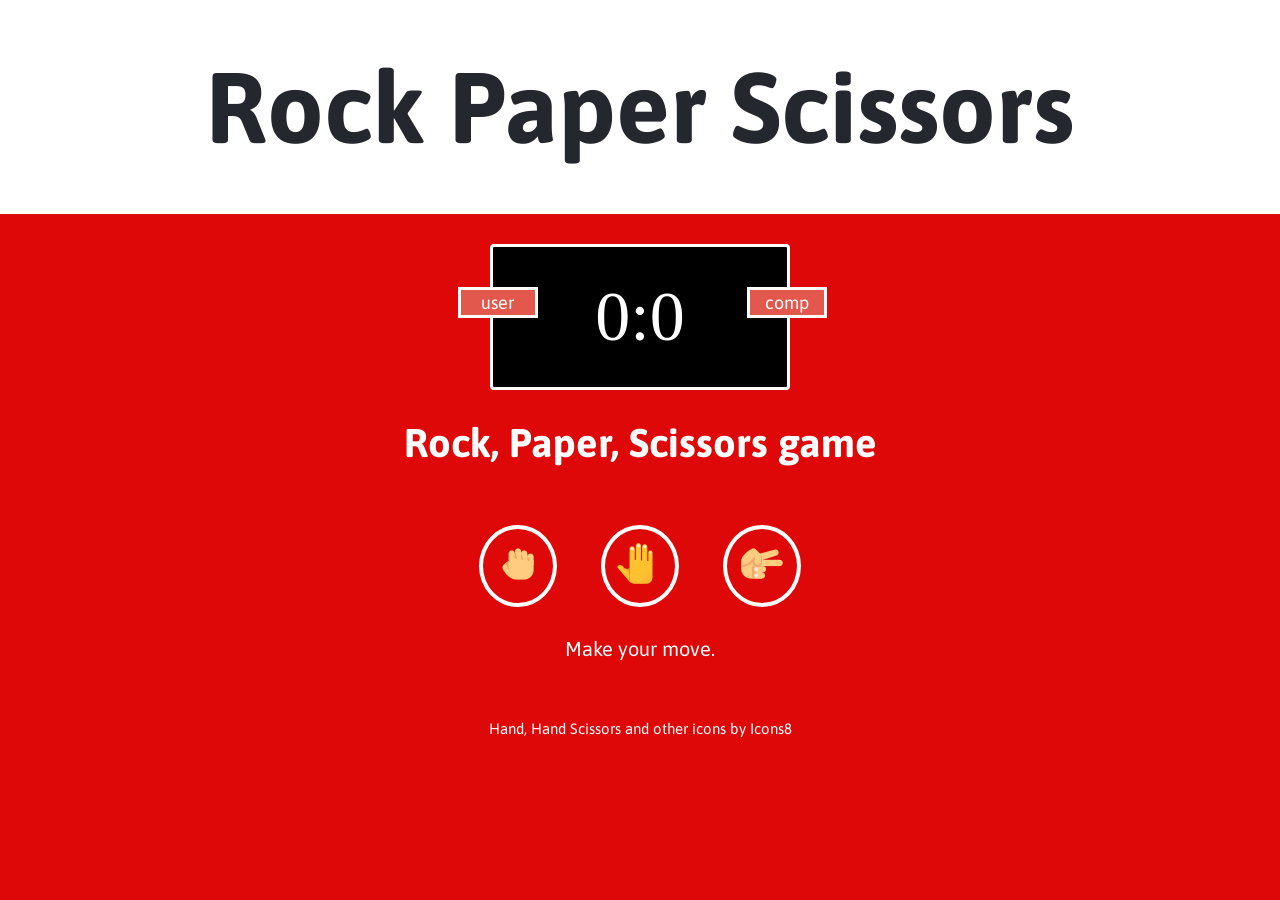
<file: index.html>
<!DOCTYPE html>
<html lang="en">
<head>
    <meta charset="UTF-8">
    <meta name="viewport" content="width=device-width, initial-scale=1.0">
    <link rel="stylesheet" href="style.css">
    
    <title>Rock Paper Scissors Game</title>
</head>
<body>
    <header> <h1>Rock Paper Scissors</h1></header>
    <div class ="score-board">
        <div id ="user-lable" class= "badge" >user</div>
        <div id ="computer-lable" class= "badge">comp</div>
        <span class="notblinking" id="user-score">0</span><span class="divider">:</span><span id="computer-score">0</span>
    </div>
    <div class="result">
        <p>Rock, Paper, Scissors game</p>
    </div>
        <div class="choices">
            <div class ="choice" id="r">
                <img src="Images/icons8-hand-rock-50.png" alt="">
            </div>  
            <div class ="choice" id="p">
                <img src="Images/icons8-hand-50.png" alt="">
            </div>
            <div class ="choice" id="s">
                <img src="Images/icons8-hand-scissors-50.png"alt="">
            </div>
        </div>
<p id="action-message">Make your move.</p>
<script src="script.js" charset="utf-8"></script>
</body>
<footer>
    <div class= "container" style="text-align: center;">
        <a target="_blank" href="https://icons8.com/icons/set/hand">Hand</a>, <a target="_blank" href="https://icons8.com/icons/set/hand-scissors">Hand Scissors</a> and other icons by <a target="_blank" href="https://icons8.com">Icons8</a></p6>
    </div>
</footer>
</html>
</file>
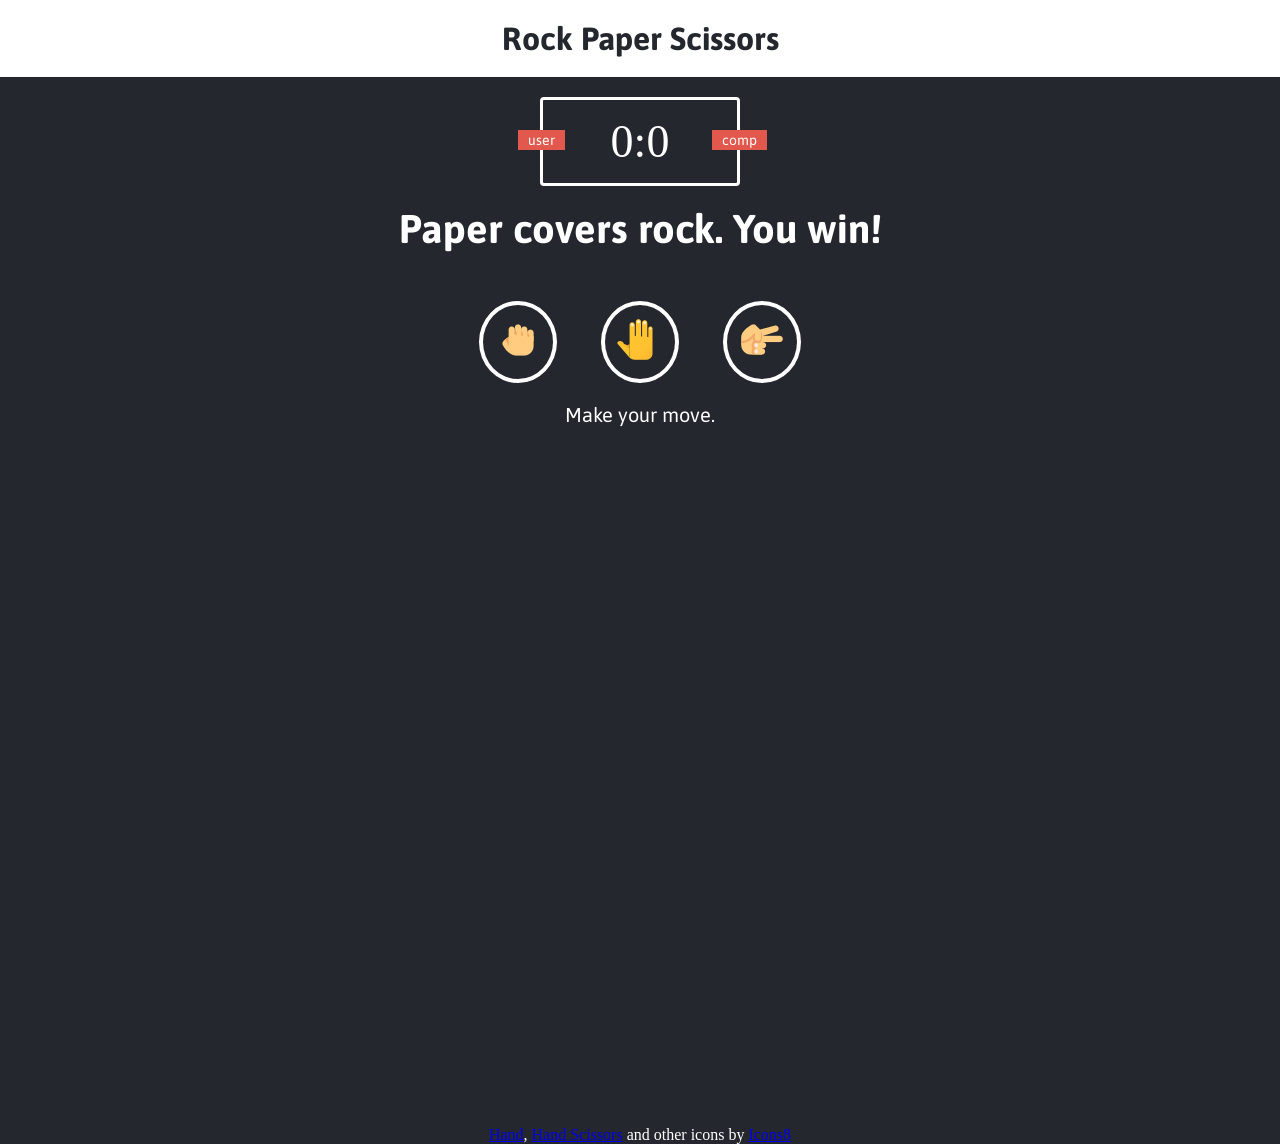
<file: Images/index.html>
<!DOCTYPE html>
<html lang="en">
<head>
    <meta charset="UTF-8">
    <meta name="viewport" content="width=device-width, initial-scale=1.0">
    <link rel="stylesheet" href="style.css">
    <title>Rock Paper Scissors Game</title>
</head>
<body>
    <header> <h1>Rock Paper Scissors</h1></header>
    <div class ="score-board">
        <div id ="user-lable" class= "badge" >user</div>
        <div id ="computer-lable" class= "badge">comp</div>
        <span id="user-score">0</span>:<span id="computer-score">0</span>
    </div>
    <div class="result">
        <p> Paper covers rock. You win!</p>
    </div>
    
        <div class="choices">
            <div class ="choice" id="r">
                <img src="icons8-hand-rock-50.png" alt="">
            </div>  
            <div class ="choice" id="p">
                <img src="icons8-hand-50.png" alt="">
            </div>
           <div class ="choice" id="s">
                <img src="icons8-hand-scissors-50.png"alt="">
            </div>
       
       </div>
    
<p id="action-message">Make your move.</p>



</body>






<footer>
    <div class= "container" style="text-align: center;">
    <a target="_blank" href="https://icons8.com/icons/set/hand">Hand</a>, <a target="_blank" href="https://icons8.com/icons/set/hand-scissors">Hand Scissors</a> and other icons by <a target="_blank" href="https://icons8.com">Icons8</a></p6>
    </div>
</footer>
</html>
</file>
<file: style.css>
@import url('https://fonts.googleapis.com/css2?family=Asap:wght@500;600&display=swap');
*{
   margin:0;
   padding: 0;
   box-sizing: border-box;
}
body{
   /* background-color: #24272E; */
   background-color: rgb(223, 8, 8);

}
header{
    font-size: 50px;
    background:white;
    padding:50px;
}
header >h1{
    color: #24272E;
    text-align: center;
    font-family:Asap, sans-serif;
}
.score-board{
    background: black;
    position:relative;
    margin:30px auto;
    border:3px solid white;
    width:300px;
    color:white;
    border-radius: 4px;
    text-align: center;
    font-size:50px;
    padding: 30px 10px;;
    -webkit-border-radius: 4px;
    -moz-border-radius: 4px;
    -ms-border-radius: 4px;
    -o-border-radius: 4px;
}
.badge{
    background: #E2584D;
    color:white;
    font-size: 18px;
    padding:2px 10px;
    font-family: Asap,sans-serif;
}
#user-lable{
    position: absolute;
    border:solid; 
    width:80px;
    top: 40px;
    left: -35px;
}
#computer-lable{
    border:solid; 
    position: absolute;
    width:80px;
    top: 40px;
    right: -40px;
}
.result{ 
    font-size: 40px; 
    color:white; 
    
}
.result >p{
    text-align: center;
    font-weight: bold;
    font-family: Asap,sans-serif;
    
}
#user-score,#computer-score,.divider{
    font-size: 70px;
    animation:blinkingText 1.2s infinite;
}

@keyframes blinkingText{
    0%{     color: white;    }
    20%{     color: white;}
    40%{    color: white; }
    60%{    color:transparent; }
    70%{    color:transparent;  }
    100%{   color: white;    }
}

.choices{
    margin-top:50px;
    text-align: center;
}
.choice{
    border:4px solid white;
    border: radius 20%;padding:10px; 
    display: inline-block;
    margin:10px 20px;
    -webkit-border-radius:50%;
    -moz-border-radius:50%;
    -ms-border-radius:50%;
    -o-border-radius:50%;
}
.choice:hover{
    cursor:pointer;
    background: #24272E;
}
#action-message{
    text-align: center;
    color:white;
    font-family: Asap,sans-serif;
    font-size: 20px;
    margin-top: 20px;
}
footer, a{
    font-family: Asap,sans-serif;
    font-size: 15px;
    color:white;
    margin-top: 60px;
    position: fixed, center;
    text-decoration: none;
}
</file>
<file: Images/style.css>
@import url('https://fonts.googleapis.com/css2?family=Asap:wght@500;600&display=swap');
*{
   margin:0;
   padding: 0;
   box-sizing: border-box;
}
body{
    background-color: #24272E;
}
header{
    background:white;
    padding:20px;
}
header >h1{
    color: #24272E;
    text-align: center;
    font-family:Asap, sans-serif;
}
.score-board{
    position:relative;
    margin:20px auto;
    border:3px solid white;
    width:200px;
    color:white;
    border-radius: 4px;
    text-align: center;
    font-size:46px;
    padding: 15px 20px;;
    -webkit-border-radius: 4px;
    -moz-border-radius: 4px;
    -ms-border-radius: 4px;
    -o-border-radius: 4px;
}
.badge{
    background: #E2584D;
    color:white;
    font-size: 14px;
    padding:2px 10px;
    font-family: Asap,sans-serif;
}
#user-lable{
    position: absolute;
    top: 30px;
    left: -25px;
}
#computer-lable{
    position: absolute;
    top: 30px;
    right: -30px;
}
.result{
font-size: 40px;
color:white;
}
.result >p{
    text-align: center;
    font-weight: bold;
    font-family: Asap,sans-serif;
}
.choices{
    margin-top:50px;
    text-align: center;
}
.choice{
    border:4px solid white;
    border: radius 50%;padding:10px;
    display: inline-block;
    margin:0 20px;
    -webkit-border-radius:50%;
    -moz-border-radius:50%;
    -ms-border-radius:50%;
    -o-border-radius:50%;
}
.choice:hover{
    cursor:pointer;
    background: #24272E;
}
#action-message{
    text-align: center;
    color:white;
    font-family: Asap,sans-serif;
    font-size: 20px;
    margin-top: 20px;
}
footer{
    color:white;
    margin-top: 700px;
    position: fixed, center;

}
</file>
